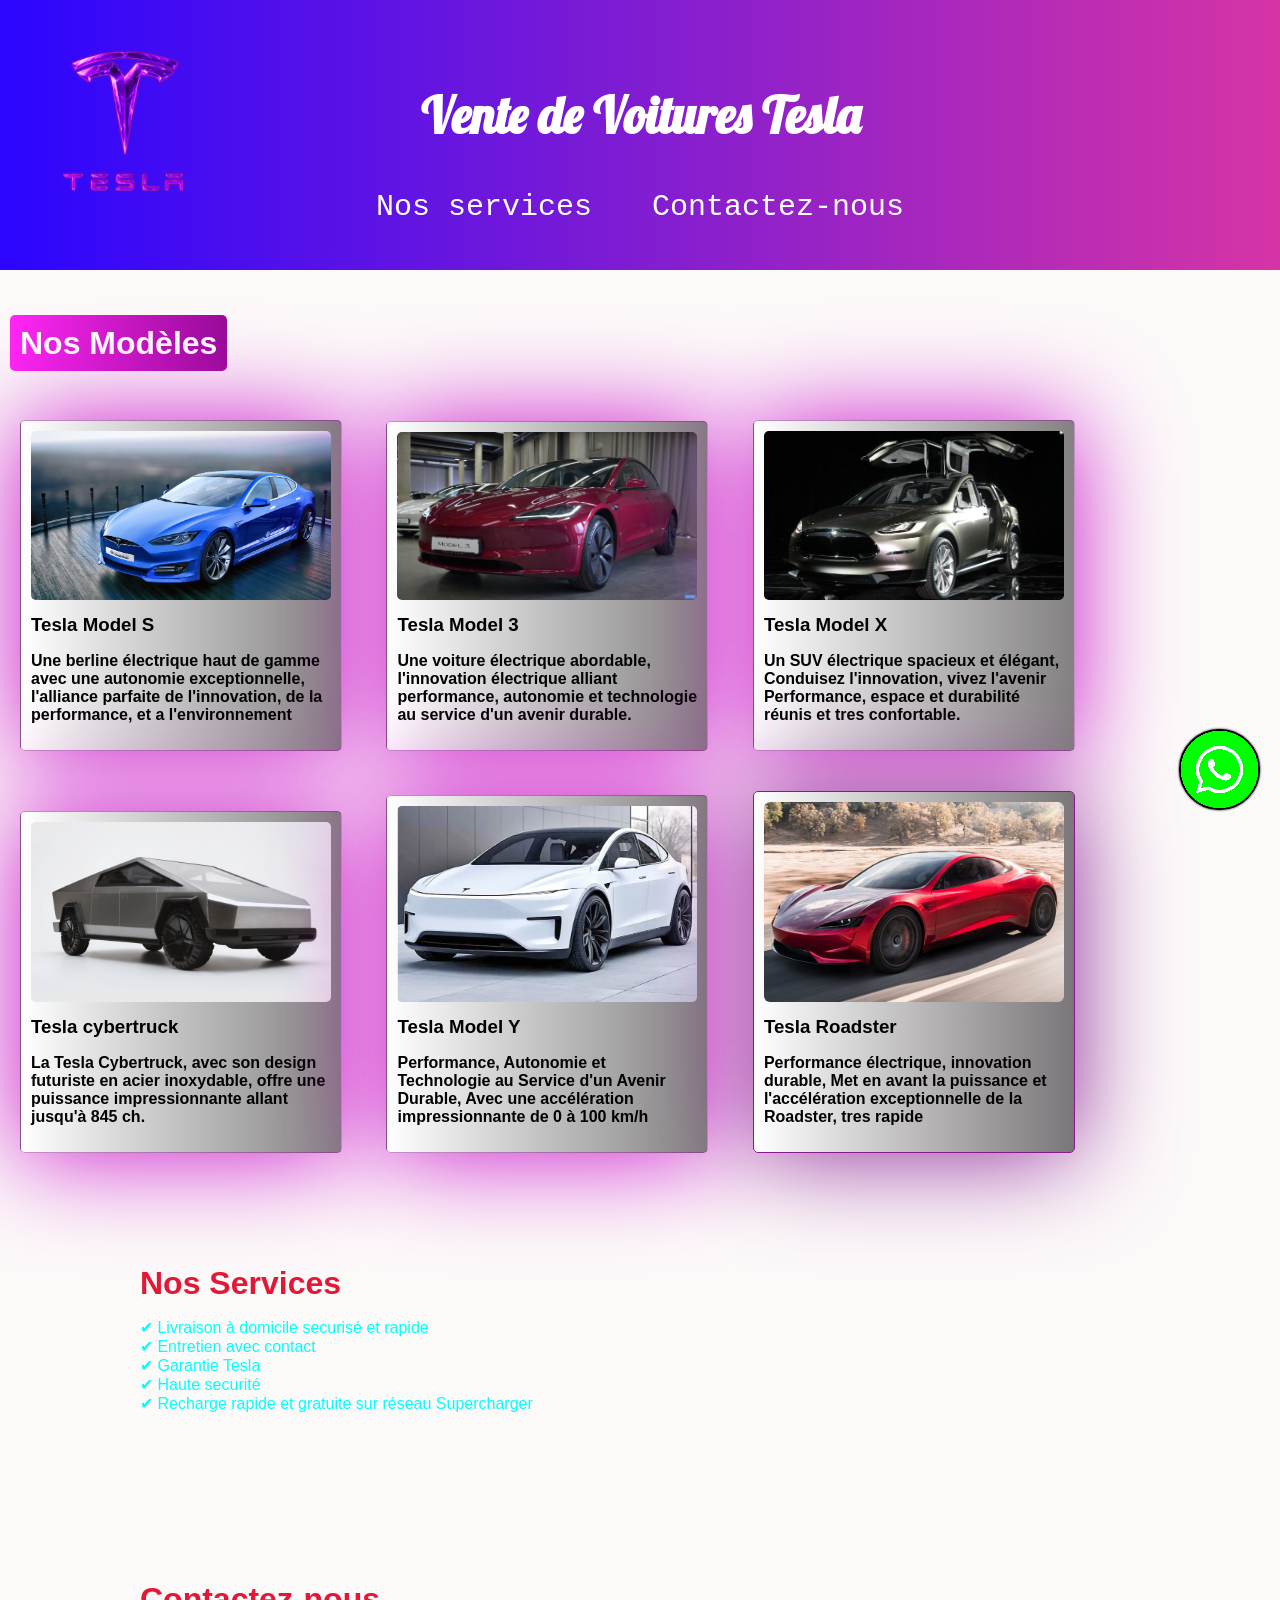
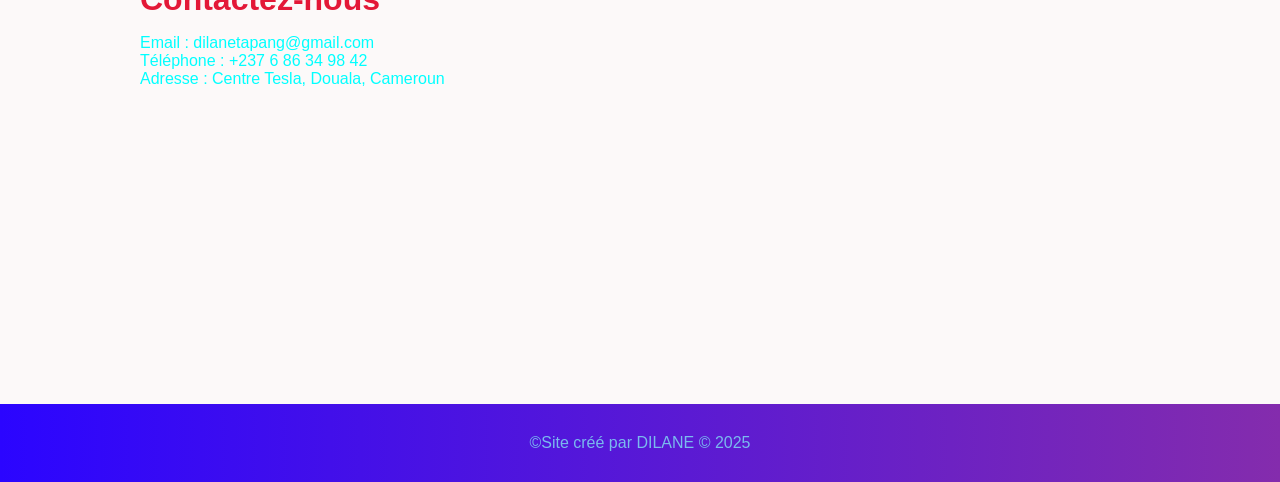
<file: index.html>
<!DOCTYPE html>
<html lang="fr">
<head>
    <meta charset="UTF-8">
     <meta name="viewport" content="width=device-width, initial-scale=1.0">
        <title>Vente de Voitures tesla</title>
    <link rel="stylesheet" href="site web tesla.css">
    <link rel="preconnect" href="https://fonts.googleapis.com">
<link rel="preconnect" href="https://fonts.gstatic.com" crossorigin>
<link href="https://fonts.googleapis.com/css2?family=Kalnia+Glaze:wght@100..700&family=Lobster&family=New+Rocker&family=Permanent+Marker&family=Sancreek&family=Trade+Winds&display=swap" rel="stylesheet">
</head>
<body>
<video autoplay muted loop id="bg-video">
        <source src="ARRIERE PLAN 1.mp4" type="video/mp4">
    </video>
    <header>
  <div class="header-logo">
    <img src="ChatGPT_Image_24_juil._2025__14_08_23-removebg-preview.png" alt="Logo Tesla">
  </div>
       <span class="titre"> <h1>Vente de Voitures Tesla</span></h1>
      <nav>
            <ul>
                <li><a href="#service">Nos services</a></li> 
                <li><a href="#section">Contactez-nous</a></li>
            </ul>
        </nav> 
    </header>
    <main>
           <h1> <span class="modelesx"> Nos Modèles</span></h1>
            <div class="car">
              <a href="tesla model S.html">
                <img src="teslamodels.jpg" alt="Tesla Model S"></a>
                <h3>Tesla Model S</h3>
                <strong><p>Une berline électrique haut de gamme avec une autonomie exceptionnelle, l'alliance parfaite de l'innovation, de la performance, et a l'environnement </p></strong>
            </div>
            <div class="car">
               <a href="tesla model 3 .html">
                <img src="tesla-model-3-project-highland-scaledzoom.jpg" alt="Model 3"></a>
                <h3>Tesla Model 3</h3>
              <strong>  <p>Une voiture électrique abordable, l'innovation électrique alliant performance, autonomie et technologie au service d'un avenir durable.</p></strong>
            </div>
            <div class="car">
              <a href="tesla model x .html">
                <img src="MODELX.jpg" alt="Tesla Model X"></a>
                <h3>Tesla Model X</h3>
             <strong>   <p>Un SUV électrique spacieux et élégant,  Conduisez l'innovation, vivez l'avenir Performance, espace et durabilité réunis et tres confortable.</p></strong>
            </div>
            <div class="car">
              <a href="tesla cybertruck.html">
                <img src="cybertruck.jpeg" alt="tesla cybertruck"></a>
                <h3>Tesla cybertruck</h3>
              <strong>  <p>La Tesla Cybertruck, avec son design futuriste en acier inoxydable, offre une puissance impressionnante allant jusqu'à 845 ch.</p></strong>
            </div>
            <div class="car">
              <a href="TESLA MODEL Y.html">
                <img src="imagey.png" alt="tesla model y"></a>
                <h3>Tesla Model Y</h3>
               <strong> <P>Performance, Autonomie et Technologie au Service d'un Avenir Durable,  Avec une accélération impressionnante de 0 à 100 km/h </P></strong>
            </div>
           <div class="cars">
            <a href="tesla roadster .html">
                <img src="roadster.jpeg" alt="tesla roadster"></a>
                <h3>Tesla Roadster</h3>
              <strong>  <p> Performance électrique, innovation durable, Met en avant la puissance et l'accélération exceptionnelle de la Roadster, tres rapide</p></strong>
            </div>
    </main>

    <section class="section" id="service">
    <h3>Nos Services</h3>
    <p><span class="couleur">✔ Livraison à domicile securisé et rapide<br/>
       ✔ Entretien avec contact<br/>
       ✔ Garantie Tesla<br/>
       ✔ Haute securité<br>
       ✔ Recharge rapide et gratuite sur réseau Supercharger</span></p>
  </section>

  <section class="section" id="section">
    <h3>Contactez-nous</h3>
    <p><span class="couleurs">Email : dilanetapang@gmail.com<br/>
       Téléphone : +237 6 86 34 98 42 <br/>
       Adresse : Centre Tesla, Douala, Cameroun</span> </p>
  </section>
<br><br><br><br><br><br><br><br><br><br>

<footer>
       &copy;Site créé par DILANE  © 2025
    </footer>
 
<a href="https://wa.me/237686349842" rel="noopener" target="_blank" ><img src="whatsapp.jpg" alt="whatsapp.jpg" class="whatsapp"></a>
</body>
</html>
</file>
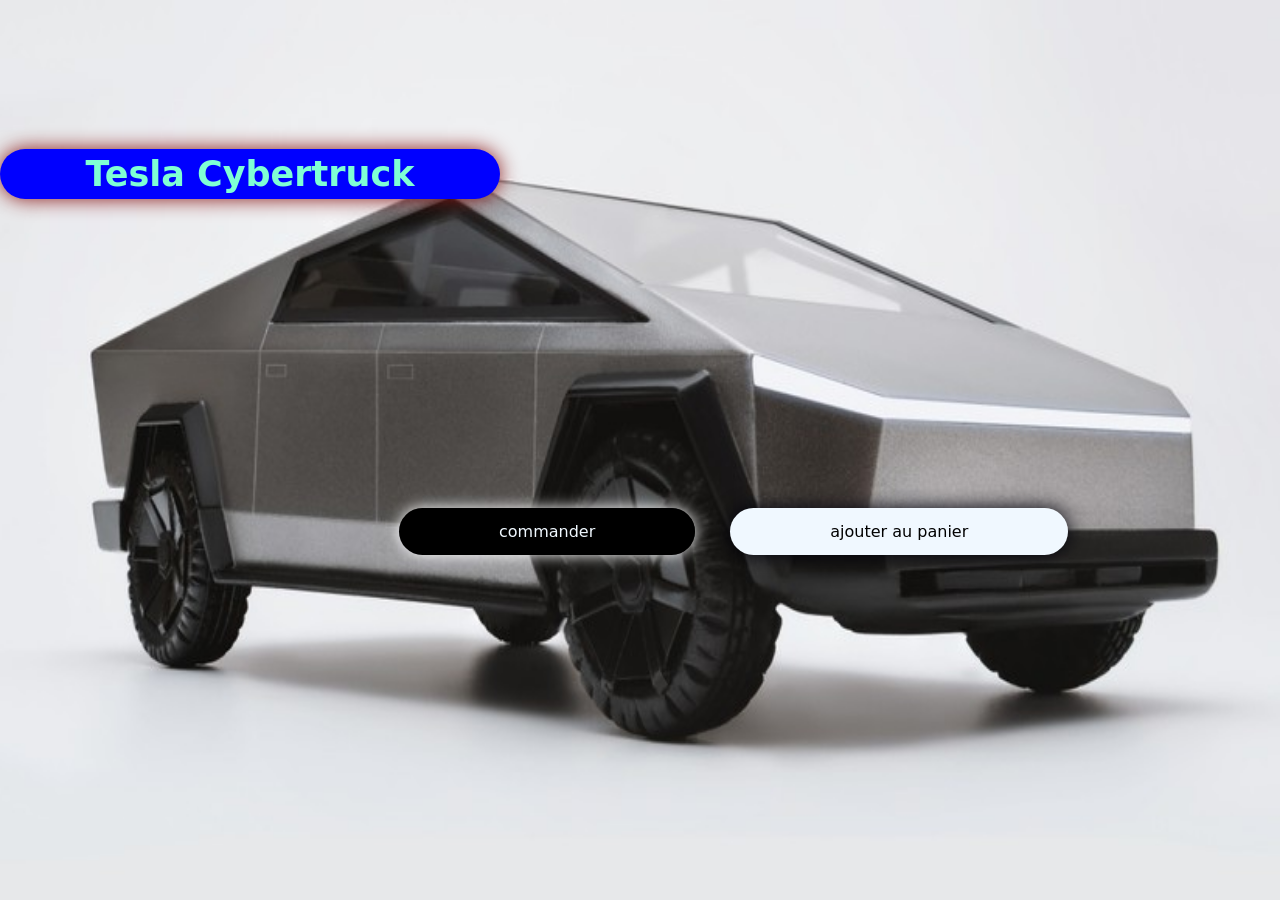
<file: tesla cybertruck.html>
<!DOCTYPE html>
<html lang="fr">
<head>
    <meta charset="UTF-8">
     <meta name="viewport" content="width=device-width, initial-scale=1.0">
        <title>tesla cybertruck</title>
    <link rel="stylesheet" href="tesla cybertruck.css">
</head>
<body>
 <header>
  <section class="first">
    <div class="heading">
        <h1>Tesla Cybertruck</h1>
    </div>
    <div class="links">
        <div class="order">
       <a  href="#">commander</a>
    </div>
   <div class="view">
    <a href="#">ajouter au panier</a>
   </div>
   </div>
  </section>
</file>
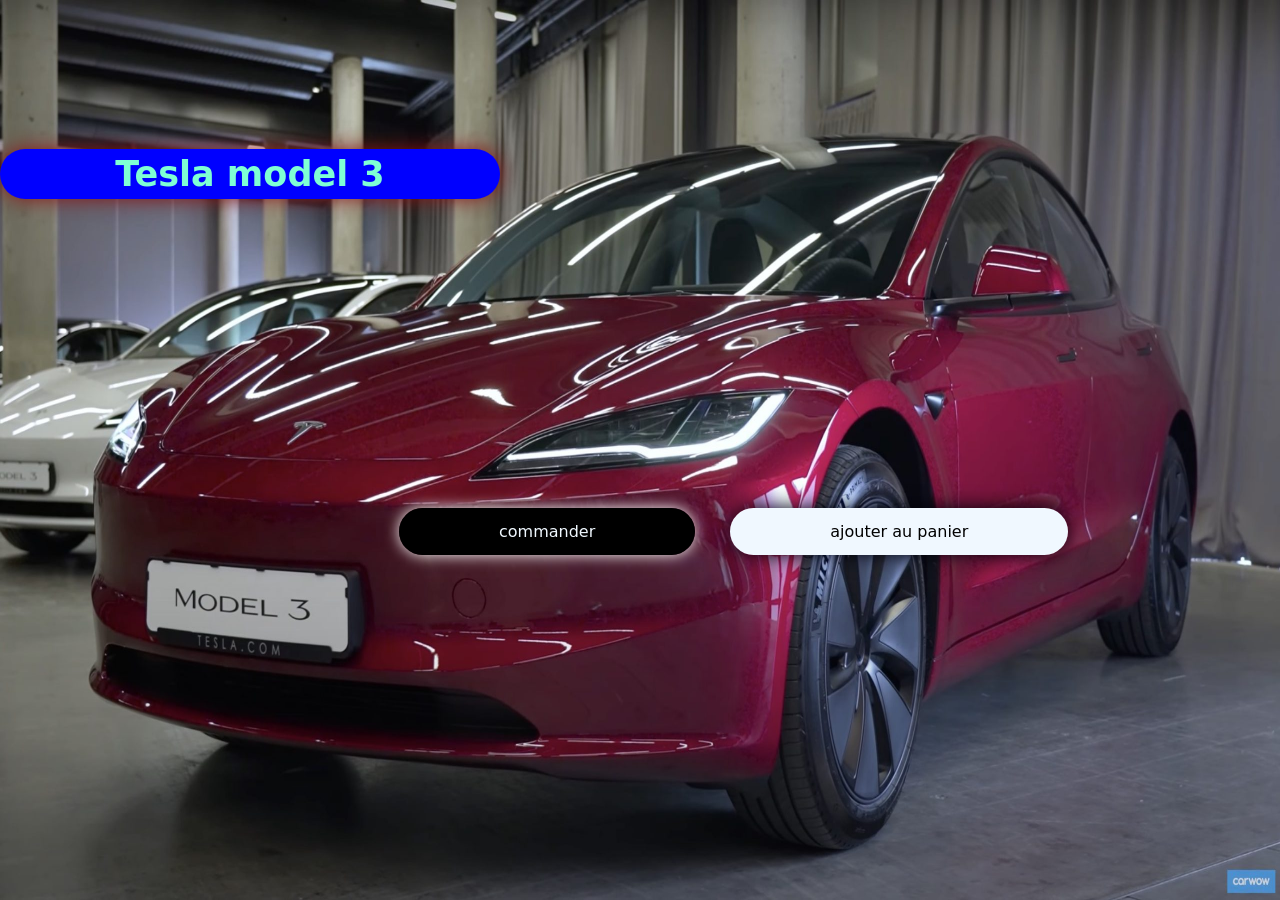
<file: tesla model 3 .html>
<!DOCTYPE html>
<html lang="fr">
<head>
    <meta charset="UTF-8">
     <meta name="viewport" content="width=device-width, initial-scale=1.0">
        <title>tesla model x</title>
    <link rel="stylesheet" href="tesla model 3.css">
</head>
<body>
 <header>
  <section class="first">
    <div class="heading">
        <h1>Tesla model 3</h1>
    </div>
    <div class="links">
        <div class="order">
       <a  href="#">commander</a>
    </div>
   <div class="view">
    <a href="#">ajouter au panier</a>
   </div>
   </div>
  </section>
</file>
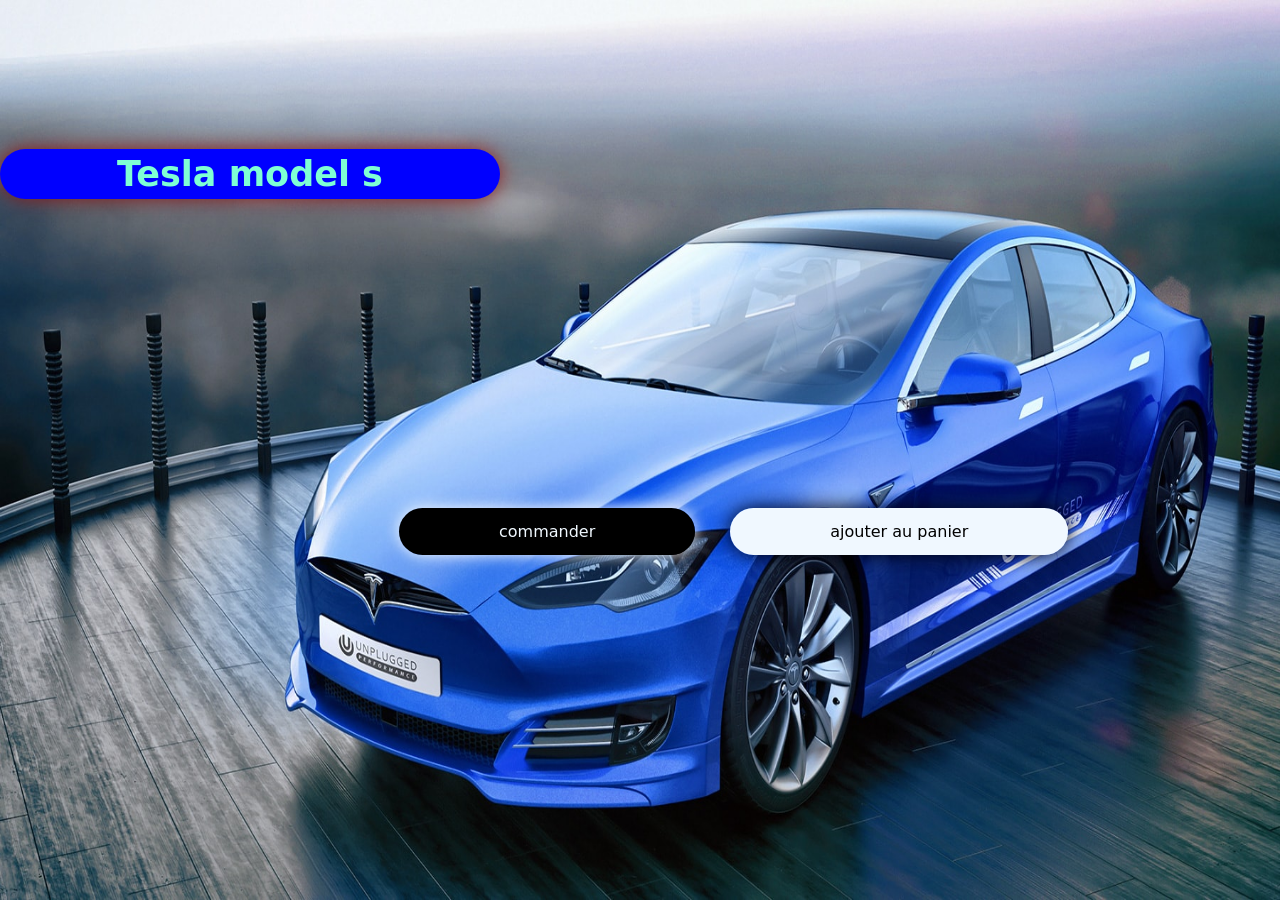
<file: tesla model S.html>
<!DOCTYPE html>
<html lang="fr">
<head>
    <meta charset="UTF-8">
     <meta name="viewport" content="width=device-width, initial-scale=1.0">
        <title>tesla model s</title>
    <link rel="stylesheet" href="tesla model s .css">
</head>
<body>
 <header>
  <section class="first">
    <div class="heading">
        <h1>Tesla model s</h1>
    </div>
    <div class="links">
        <div class="order">
       <a  href="#">commander</a>
    </div>
   <div class="view">
    <a href="#">ajouter au panier</a>
   </div>
   </div>
  </section>
</file>
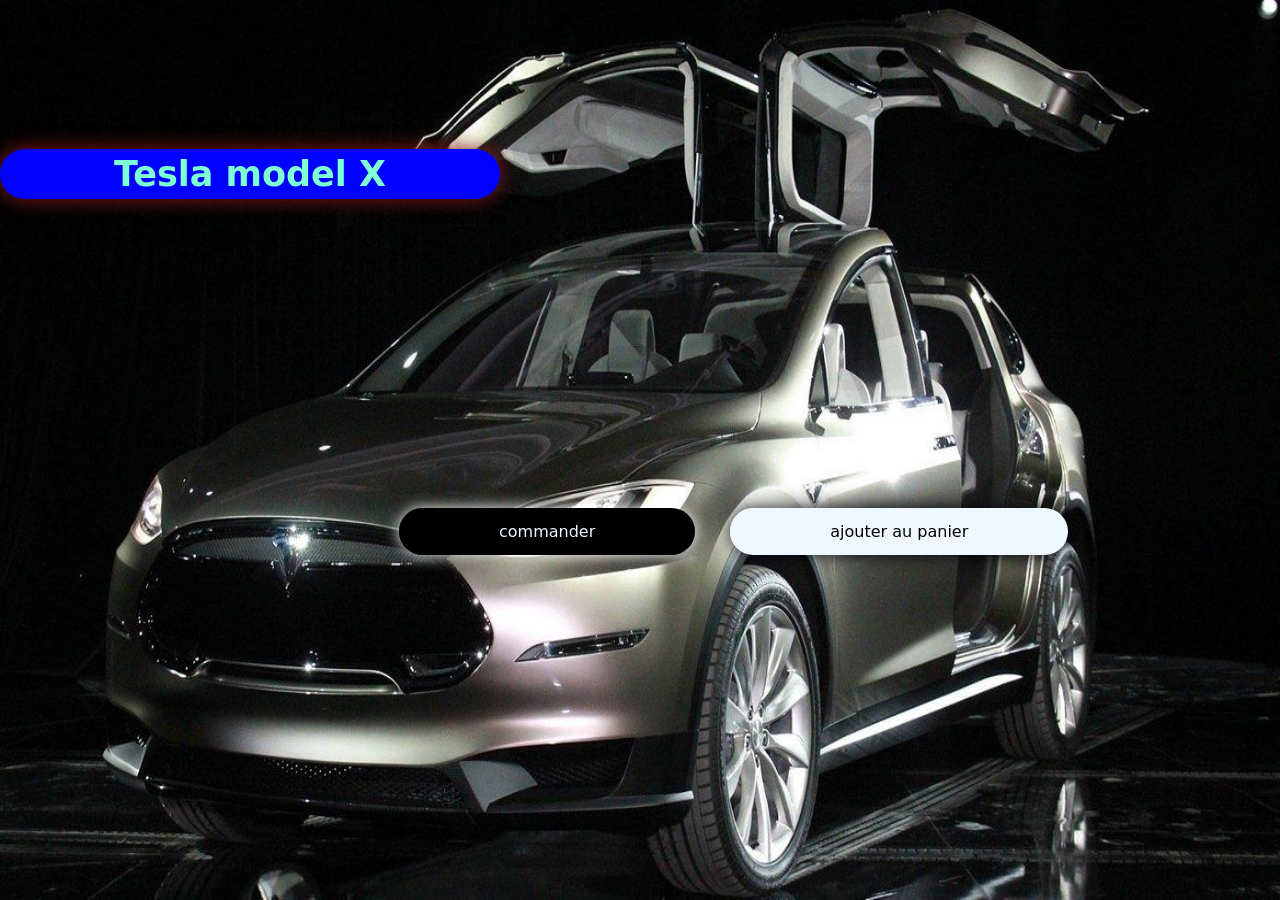
<file: tesla model x .html>
<!DOCTYPE html>
<html lang="fr">
<head>
    <meta charset="UTF-8">
     <meta name="viewport" content="width=device-width, initial-scale=1.0">
        <title>tesla model x</title>
    <link rel="stylesheet" href="tesla model x.css">
</head>
<body>
 <header>
  <section class="first">
    <div class="heading">
        <h1>Tesla model X</h1>
    </div>
    <div class="links">
        <div class="order">
       <a  href="#">commander</a>
    </div>
   <div class="view">
    <a href="#">ajouter au panier</a>
   </div>
   </div>
  </section>
</file>
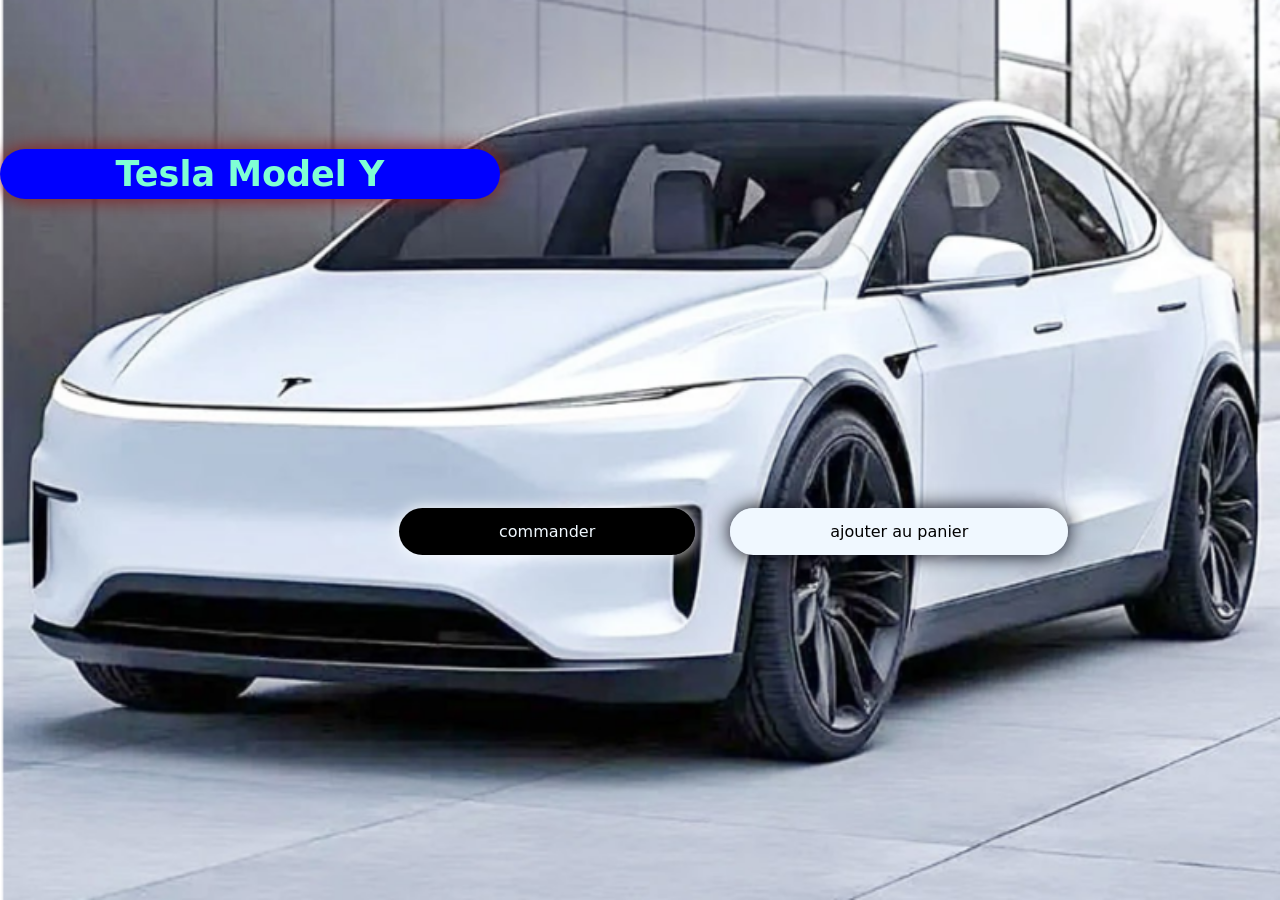
<file: TESLA MODEL Y.html>
<!DOCTYPE html>
<html lang="fr">
<head>
    <meta charset="UTF-8">
     <meta name="viewport" content="width=device-width, initial-scale=1.0">
        <title>tesla Model Y</title>
    <link rel="stylesheet" href="tesla model y.css">
</head>
<body>
 <header>
  <section class="first">
    <div class="heading">
        <h1>Tesla Model Y</h1>
    </div>
    <div class="links">
        <div class="order">
       <a  href="#">commander</a>
    </div>
   <div class="view">
    <a href="#">ajouter au panier</a>
   </div>
   </div>
  </section>
</file>
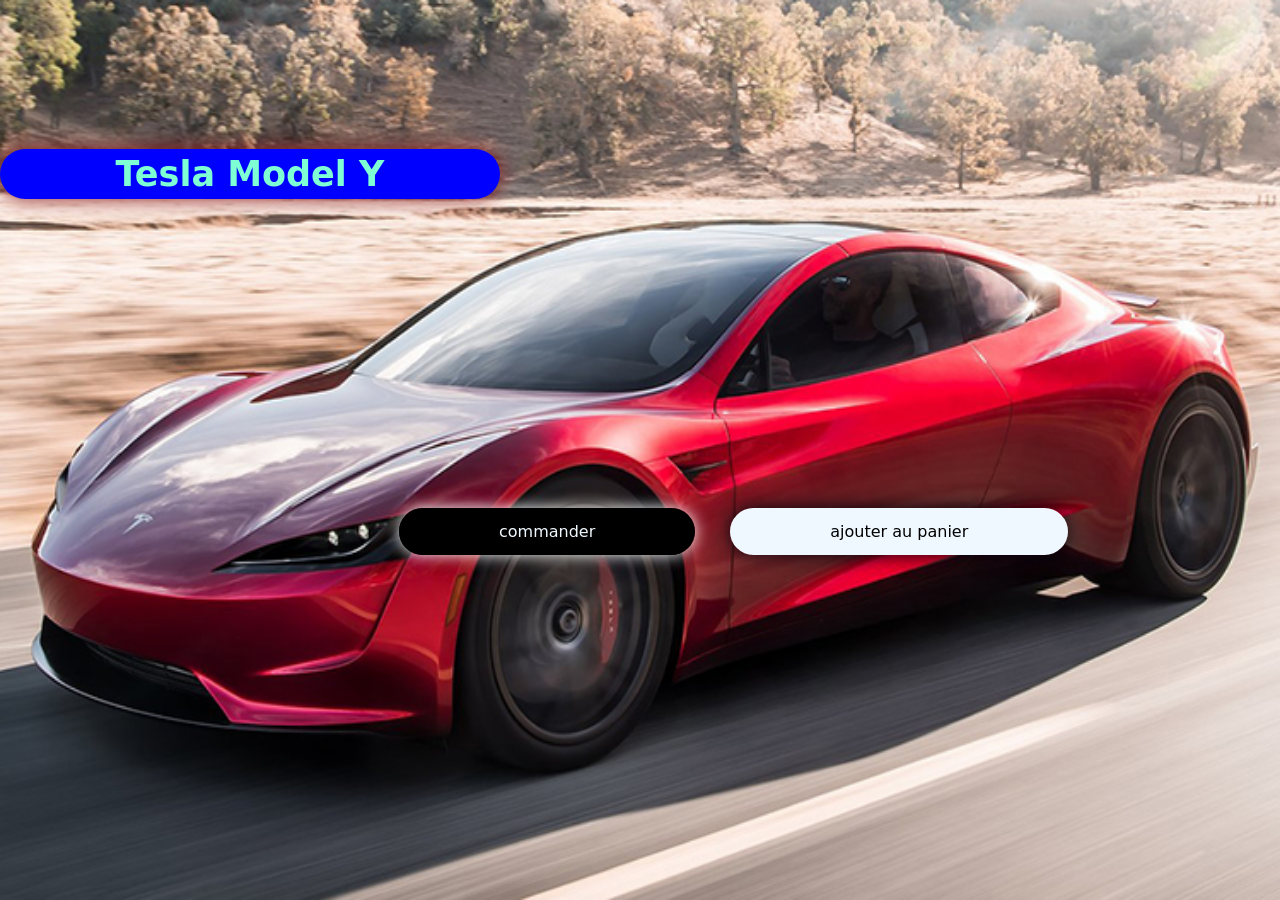
<file: tesla roadster .html>
<!DOCTYPE html>
<html lang="fr">
<head>
    <meta charset="UTF-8">
     <meta name="viewport" content="width=device-width, initial-scale=1.0">
        <title>tesla Model Y</title>
    <link rel="stylesheet" href="tesla roadster.css">
</head>
<body>
 <header>
  <section class="first">
    <div class="heading">
        <h1>Tesla Model Y</h1>
    </div>
    <div class="links">
        <div class="order">
       <a  href="#">commander</a>
    </div>
   <div class="view">
    <a href="#">ajouter au panier</a>
   </div>
   </div>
  </section>
</file>
<file: site web tesla.css>
/* Styles généraux */
body {
    font-family: Arial, sans-serif;
    margin: 0;
    padding: 0;
    background-color: #fcf9f9;
    color: #020202;
}

/* En-tête */
header  {
       background: linear-gradient( to left, #d634a5, #2b05ff
);
    color: #fff;
    padding: 20px;
    text-align: center;
}
 header nav ul{
    list-style: none;
    padding: 0;
     display: flex;
         justify-content: center;
    align-items: center;
    flex-wrap: wrap;
    flex-direction: row;
    gap: 20px;
}

 header nav ul li{
    display: flex;
    margin: 0 10px;

}
header nav ul li a {
    color: #fff;
    text-decoration: none;
      font-weight: 4000;
      padding: 10px;
      border-radius: 5px;
      transition: background 0.5s;
      font-size: 30px;
}
header nav ul li a:hover{
  background: #2b05ff;
}


/* Section des modèles */
 
.car {
    display: inline-block;
    margin: 20px;
    padding: 10px;
    background: linear-gradient( to left,#838181, #ffffff
);
    border: 1px solid #8b178f7c;;
    border-radius: 5px;
    width: 300px;
     box-shadow: 0 02px 100px rgb(202, 18, 202);
      transition: transform 0.3s;
}
   .car:hover {
      transform: translateY(-5px) scale(1.1);
    }

.car img {
    width: 100%;
    border-radius: 5px;
}

.car h3 {
    margin: 10px 0;
    color: #000;
}

/* Pied de page */

  footer {
       background: linear-gradient( to left,#842cad, #2b05ff
);
      text-align: center;
      padding: 30px 20px;
      color: #7abaee;
      margin-top: 60px;
}
.cars{
  display: inline-block;
    margin: 20px;
    padding: 10px;
    background: linear-gradient( to left,#7a7679, #ffffff
);
    border: 1px solid #8b178f;
    border-radius: 5px;
    width: 300px;
     box-shadow: 0 02px 100px rgb(142, 38, 151);
      transition: transform 0.3s;
}
 .cars:hover {
      transform: translateY(-5px) scale(1.1);
    }
 .cars img {
    width: 100%;
    border-radius: 6px;
 }

 .cars h3{
      margin: 10px 0;
    color: #000;}

  .section {
      padding: 60px 20px;
      max-width: 1000px;
      margin: auto;
         animation: reveal linear 2s;
      animation-timeline: view();
      animation-range-start: cover 0%;
      animation-range-end: cover 50%;
    }

    .section h3 {
      font-size: 2rem;
      color: #e31837;
      margin-bottom: 10px;
    }


    .modelesx{
       color: #fff;
    text-decoration: none;
      font-weight: bold;
      padding: 10px;
      border-radius: 5px;
         background: linear-gradient( to left,#970b97, #ff27f4);
           margin: 0 10px;
             font-size: 2rem;
               font-family: Verdana, Geneva, Tahoma, sans-serif;
    }

#bg-video {
    position: fixed;
    top: 0;
    left: 0;
    min-width: 100%;
    min-height: 100%;
    z-index: -1;
    object-fit: cover;
    opacity: 10000; 
}

.couleur{
   color: aqua;
}
.couleurs{
   color: aqua;
}
.titre{
  font-family: 'Courier New', Courier, monospace;
}



.header-logo {
  height: 10px;
  filter: drop-shadow(0 0 1px  #e31837) brightness(1) saturate(1.1);
  transition: transform 0.3s ease;
   display: flex;
    align-items:center;
    justify-content: flex-start;
    padding: 10px;
    flex-wrap: wrap;
    animation: logo infinite   1s;
}


@keyframes logo {
    50%{
    translate: 0 -8px;
  }
  50%{
    translate: 0 8px;
  }
}


.header-logo :hover {
  transform: scale(1.05) rotate(2deg);
}

@media screen and (max-width: 1024px) {
    .car, .cars {
        width: 80%;
        margin: 20px auto;
    }
}

.header-logo img {
    height: 190px;
    width: 190px;
}

h1{
  font-family: "Lobster", sans-serif;
  font-weight: 4000;
  font-style: normal;
  font-size: 50px;
}

@keyframes reveal {
  from{
    transform: scale(0);
    opacity: 0;
  }
  to{
    transform: scale(1);
    opacity: 1;
  }
}

.whatsapp{
  animation: whatsapp infinite 1.9s;
  border-radius: 50%;
  position: fixed;
    max-width: 6%;  
  height: auto; 
bottom: 90px;
right: 20px;
  filter: drop-shadow(0 0 1px  #000000) brightness(1.2) saturate(10);
  border: #000 solid 2px;
}

@keyframes whatsapp {
    0%{
    transform: scale(1);
  }
  50%{
    transform: scale(1.1);
  }
}





/* Écrans de Tablettes (moins de 1024px) */
@media screen and (max-width: 1024px) {
    main {
        gap: 20px;
    }
    
    .car, .cars {
        width: 45%; /* Affiche 2 cartes par ligne sur tablette */
        margin: 20px auto;
    }
}

/* Écrans de Smartphones (moins de 600px) */
@media screen and (max-width: 600px) {
 header nav ul{
     display: flex;
         justify-content: center;
    align-items: center;
    flex-wrap: wrap;
    flex-direction: row;
  gap: 0.1px;
}

    header nav ul li a {
        font-size: 1rem;
        width: 100%;
    }

    .car , .cars  {
        width: 100%; /* Affiche 1 seule carte toute largeur sur mobile */
        margin: 90px auto;
    max-width: 80%;  
  height: auto; 
  display: flex;
  flex-direction: column;
     box-shadow: 0 02px 80px rgb(142, 38, 151);
    }

.whatsapp{
  animation: whatsapp infinite 1.9s;
  border-radius: 50%;
  position: fixed;
    max-width: 14%;  
  height: auto; 
bottom: 90px;
right: 20px;
  filter: drop-shadow(0 0 1px  #000000) brightness(1.2) saturate(10);
  border: #000 solid 2px;
}


    .section {
        margin: 15px;
        padding: 25px 15px;
    }
    h1{
      font-size: 30px;
    }
        .modelesx{

       color: #fff;
    text-decoration: none;
      padding: 10px;
      border-radius: 5px;
         background: linear-gradient( to left,#970b97, #ff27f4);
           margin: 0 10px;
             font-size: 1.5rem;
             font-family: Verdana, Geneva, Tahoma, sans-serif;
    }

    .header-logo {
  height: 10px;
  filter: drop-shadow(0 0 1px  #b514ff) brightness(1.5) saturate(1.1);
  transition: transform 0.3s ease;
   display: flex;
    align-items:center;
    justify-content: flex-start;
    padding: 10px;
    flex-wrap: wrap;
    animation: logo infinite   1s;
    position: relative;
    top: 80px;
    right: 30px;
}
.header-logo img {
    height: auto;
    max-width: 100px;
}
}
</file>
<file: tesla cybertruck.css>
body {
  font-family: system-ui, -apple-system, BlinkMacSystemFont, 'Segoe UI', Roboto, Oxygen, Ubuntu, Cantarell, 'Open Sans', 'Helvetica Neue', sans-serif;
padding: 0;
margin: 0;
box-sizing: border-box;
}
section{
height: 100vh;
}

.first{
  background-image:url(cybertruck.jpeg);
  background-size: 100% 100%;
  background-attachment: fixed;
}

.heading {
  padding-top: 120px;
  justify-content: center;
  align-items: center;
  text-align: center;
}
 .heading h1 {
font-size: 35px;
}
.heading p {
  font-size: 20px;
  text-decoration: underline;
}
.links{
  display: flex;
  position: absolute;
  margin-top: 23%;
  margin-left: 30%;
  display: flex;
  justify-content: center;
  align-items: center;
  text-align: center;
}
.order{
padding: 0 20px 0 15px;  
}
.order:hover{
  transform: scale(1.05);
  transition-duration: 0.4s;
  box-shadow: 0 0 20px rgba(50, 6, 210, 0.2);
}
.view{
  padding: 0 15px 0 15px ;
}
.view:hover{
  transform: scale(1.05);
  transition-duration: 0.4s;
  box-shadow: 0 0 20px rgba(29, 11, 224, 0.2);
}
.order a{
  padding: 14px 100px;
  font-weight: 500;
  text-decoration: none;
  color: aliceblue;
  background-color: black;
  border-radius: 50px;
  box-shadow: 0 0 15px white;
}
.view a {
    padding: 14px 100px;
  font-weight: 500;
  text-decoration: none;
  color: black;
  background-color: aliceblue;
  border-radius: 50px;
  box-shadow: 0 0 20px rgb(1, 0, 11);
}

h1{color: aquamarine;
background-color: blue;
    border-radius: 50px;
  box-shadow: 0 0 20px rgb(138, 24, 24);
   width: 500px;
   height: 50px;
   align-items: center;
   text-align: center;
   justify-content: center;
display: flex;
background-position: center;
}
</file>
<file: tesla model 3.css>
body {
  font-family: system-ui, -apple-system, BlinkMacSystemFont, 'Segoe UI', Roboto, Oxygen, Ubuntu, Cantarell, 'Open Sans', 'Helvetica Neue', sans-serif;
padding: 0;
margin: 0;
box-sizing: border-box;
}
section{
height: 100vh;
}

.first{
  background-image:url(tesla-model-3-project-highland-scaledzoom.jpg);
  background-size: 100% 100%;
  background-attachment: fixed;
}

.heading {
  padding-top: 120px;
  justify-content: center;
  align-items: center;
  text-align: center;
}
 .heading h1 {
font-size: 35px;
}
.heading p {
  font-size: 20px;
  text-decoration: underline;
}
.links{
  display: flex;
  position: absolute;
  margin-top: 23%;
  margin-left: 30%;
  display: flex;
  justify-content: center;
  align-items: center;
  text-align: center;
}
.order{
padding: 0 20px 0 15px;  
}
.order:hover{
  transform: scale(1.05);
  transition-duration: 0.4s;
  box-shadow: 0 0 20px rgba(50, 6, 210, 0.2);
}
.view{
  padding: 0 15px 0 15px ;
}
.view:hover{
  transform: scale(1.05);
  transition-duration: 0.4s;
  box-shadow: 0 0 20px rgba(29, 11, 224, 0.2);
}
.order a{
  padding: 14px 100px;
  font-weight: 500;
  text-decoration: none;
  color: aliceblue;
  background-color: black;
  border-radius: 50px;
  box-shadow: 0 0 15px white;
}
.view a {
    padding: 14px 100px;
  font-weight: 500;
  text-decoration: none;
  color: black;
  background-color: aliceblue;
  border-radius: 50px;
  box-shadow: 0 0 20px rgb(1, 0, 11);
}

h1{color: aquamarine;
background-color: blue;
    border-radius: 50px;
  box-shadow: 0 0 20px rgb(138, 24, 24);
   width: 500px;
   height: 50px;
   align-items: center;
   text-align: center;
   justify-content: center;
display: flex;
background-position: center;
}
</file>
<file: tesla model s .css>
body {
  font-family: system-ui, -apple-system, BlinkMacSystemFont, 'Segoe UI', Roboto, Oxygen, Ubuntu, Cantarell, 'Open Sans', 'Helvetica Neue', sans-serif;
padding: 0;
margin: 0;
box-sizing: border-box;
}
section{
height: 100vh;
}

.first{
  background-image:url(teslamodels.jpg);
  background-size: 100% 100%;
  background-attachment: fixed;
}

.heading {
  padding-top: 120px;
  justify-content: center;
  align-items: center;
  text-align: center;
}
 .heading h1 {
font-size: 35px;
}
.heading p {
  font-size: 20px;
  text-decoration: underline;
}
.links{
  display: flex;
  position: absolute;
  margin-top: 23%;
  margin-left: 30%;
  display: flex;
  justify-content: center;
  align-items: center;
  text-align: center;
}
.order{
padding: 0 20px 0 15px;  
}
.order:hover{
  transform: scale(1.05);
  transition-duration: 0.4s;
  box-shadow: 0 0 20px rgba(50, 6, 210, 0.2);
}
.view{
  padding: 0 15px 0 15px ;
}
.view:hover{
  transform: scale(1.05);
  transition-duration: 0.4s;
  box-shadow: 0 0 20px rgba(29, 11, 224, 0.2);
}
.order a{
  padding: 14px 100px;
  font-weight: 500;
  text-decoration: none;
  color: aliceblue;
  background-color: black;
  border-radius: 50px;
  box-shadow: 0 0 15px white;
}
.view a {
    padding: 14px 100px;
  font-weight: 500;
  text-decoration: none;
  color: black;
  background-color: aliceblue;
  border-radius: 50px;
  box-shadow: 0 0 20px rgb(1, 0, 11);
}

h1{color: aquamarine;
background-color: blue;
    border-radius: 50px;
  box-shadow: 0 0 20px rgb(138, 24, 24);
   width: 500px;
   height: 50px;
   align-items: center;
   text-align: center;
   justify-content: center;
display: flex;
background-position: center;
}
</file>
<file: tesla model x.css>
body {
  font-family: system-ui, -apple-system, BlinkMacSystemFont, 'Segoe UI', Roboto, Oxygen, Ubuntu, Cantarell, 'Open Sans', 'Helvetica Neue', sans-serif;
padding: 0;
margin: 0;
box-sizing: border-box;
}
section{
height: 100vh;
}

.first{
  background-image:url(MODELX.jpg);
  background-size: 100% 100%;
  background-attachment: fixed;
}

.heading {
  padding-top: 120px;
  justify-content: center;
  align-items: center;
  text-align: center;
}
 .heading h1 {
font-size: 35px;
}
.heading p {
  font-size: 20px;
  text-decoration: underline;
}
.links{
  display: flex;
  position: absolute;
  margin-top: 23%;
  margin-left: 30%;
  display: flex;
  justify-content: center;
  align-items: center;
  text-align: center;
}
.order{
padding: 0 20px 0 15px;  
}
.order:hover{
  transform: scale(1.05);
  transition-duration: 0.4s;
  box-shadow: 0 0 20px rgba(50, 6, 210, 0.2);
}
.view{
  padding: 0 15px 0 15px ;
}
.view:hover{
  transform: scale(1.05);
  transition-duration: 0.4s;
  box-shadow: 0 0 20px rgba(29, 11, 224, 0.2);
}
.order a{
  padding: 14px 100px;
  font-weight: 500;
  text-decoration: none;
  color: aliceblue;
  background-color: black;
  border-radius: 50px;
  box-shadow: 0 0 15px white;
}
.view a {
    padding: 14px 100px;
  font-weight: 500;
  text-decoration: none;
  color: black;
  background-color: aliceblue;
  border-radius: 50px;
  box-shadow: 0 0 20px rgb(1, 0, 11);
}
h1{color: aquamarine;
background-color: blue;
    border-radius: 50px;
  box-shadow: 0 0 20px rgb(138, 24, 24);
   width: 500px;
   height: 50px;
   align-items: center;
   text-align: center;
   justify-content: center;
display: flex;
background-position: center;
}
</file>
<file: tesla model y.css>
body {
  font-family: system-ui, -apple-system, BlinkMacSystemFont, 'Segoe UI', Roboto, Oxygen, Ubuntu, Cantarell, 'Open Sans', 'Helvetica Neue', sans-serif;
padding: 0;
margin: 0;
box-sizing: border-box;
}
section{
height: 100vh;
}

.first{
  background-image:url(imagey.png);
  background-size: 100% 100%;
  background-attachment: fixed;
}

.heading {
  padding-top: 120px;
  justify-content: center;
  align-items: center;
  text-align: center;
}
 .heading h1 {
font-size: 35px;
}
.heading p {
  font-size: 20px;
  text-decoration: underline;
}
.links{
  display: flex;
  position: absolute;
  margin-top: 23%;
  margin-left: 30%;
  display: flex;
  justify-content: center;
  align-items: center;
  text-align: center;
}
.order{
padding: 0 20px 0 15px;  
}
.order:hover{
  transform: scale(1.05);
  transition-duration: 0.4s;
  box-shadow: 0 0 20px rgba(50, 6, 210, 0.2);
}
.view{
  padding: 0 15px 0 15px ;
}
.view:hover{
  transform: scale(1.05);
  transition-duration: 0.4s;
  box-shadow: 0 0 20px rgba(29, 11, 224, 0.2);
}
.order a{
  padding: 14px 100px;
  font-weight: 500;
  text-decoration: none;
  color: aliceblue;
  background-color: black;
  border-radius: 50px;
  box-shadow: 0 0 15px white;
}
.view a {
    padding: 14px 100px;
  font-weight: 500;
  text-decoration: none;
  color: black;
  background-color: aliceblue;
  border-radius: 50px;
  box-shadow: 0 0 20px rgb(1, 0, 11);
}
h1{color: aquamarine;
background-color: blue;
    border-radius: 50px;
  box-shadow: 0 0 20px rgb(138, 24, 24);
   width: 500px;
   height: 50px;
   align-items: center;
   text-align: center;
   justify-content: center;
display: flex;
background-position: center;
}
</file>
<file: tesla roadster.css>
body {
  font-family: system-ui, -apple-system, BlinkMacSystemFont, 'Segoe UI', Roboto, Oxygen, Ubuntu, Cantarell, 'Open Sans', 'Helvetica Neue', sans-serif;
padding: 0;
margin: 0;
box-sizing: border-box;
}
section{
height: 100vh;
}

.first{
  background-image:url(roadster.jpeg);
  background-size: 100% 100%;
  background-attachment: fixed;
}

.heading {
  padding-top: 120px;
  justify-content: center;
  align-items: center;
  text-align: center;
}
 .heading h1 {
font-size: 35px;
}
.heading p {
  font-size: 20px;
  text-decoration: underline;
}
.links{
  display: flex;
  position: absolute;
  margin-top: 23%;
  margin-left: 30%;
  display: flex;
  justify-content: center;
  align-items: center;
  text-align: center;
}
.order{
padding: 0 20px 0 15px;  
}
.order:hover{
  transform: scale(1.05);
  transition-duration: 0.4s;
  box-shadow: 0 0 20px rgba(50, 6, 210, 0.2);
}
.view{
  padding: 0 15px 0 15px ;
}
.view:hover{
  transform: scale(1.05);
  transition-duration: 0.4s;
  box-shadow: 0 0 20px rgba(29, 11, 224, 0.2);
}
.order a{
  padding: 14px 100px;
  font-weight: 500;
  text-decoration: none;
  color: aliceblue;
  background-color: black;
  border-radius: 50px;
  box-shadow: 0 0 15px white;
}
.view a {
    padding: 14px 100px;
  font-weight: 500;
  text-decoration: none;
  color: black;
  background-color: aliceblue;
  border-radius: 50px;
  box-shadow: 0 0 20px rgb(1, 0, 11);
}

h1{color: aquamarine;
background-color: blue;
    border-radius: 50px;
  box-shadow: 0 0 20px rgb(138, 24, 24);
   width: 500px;
   height: 50px;
   align-items: center;
   text-align: center;
   justify-content: center;
display: flex;
background-position: center;
}
</file>
